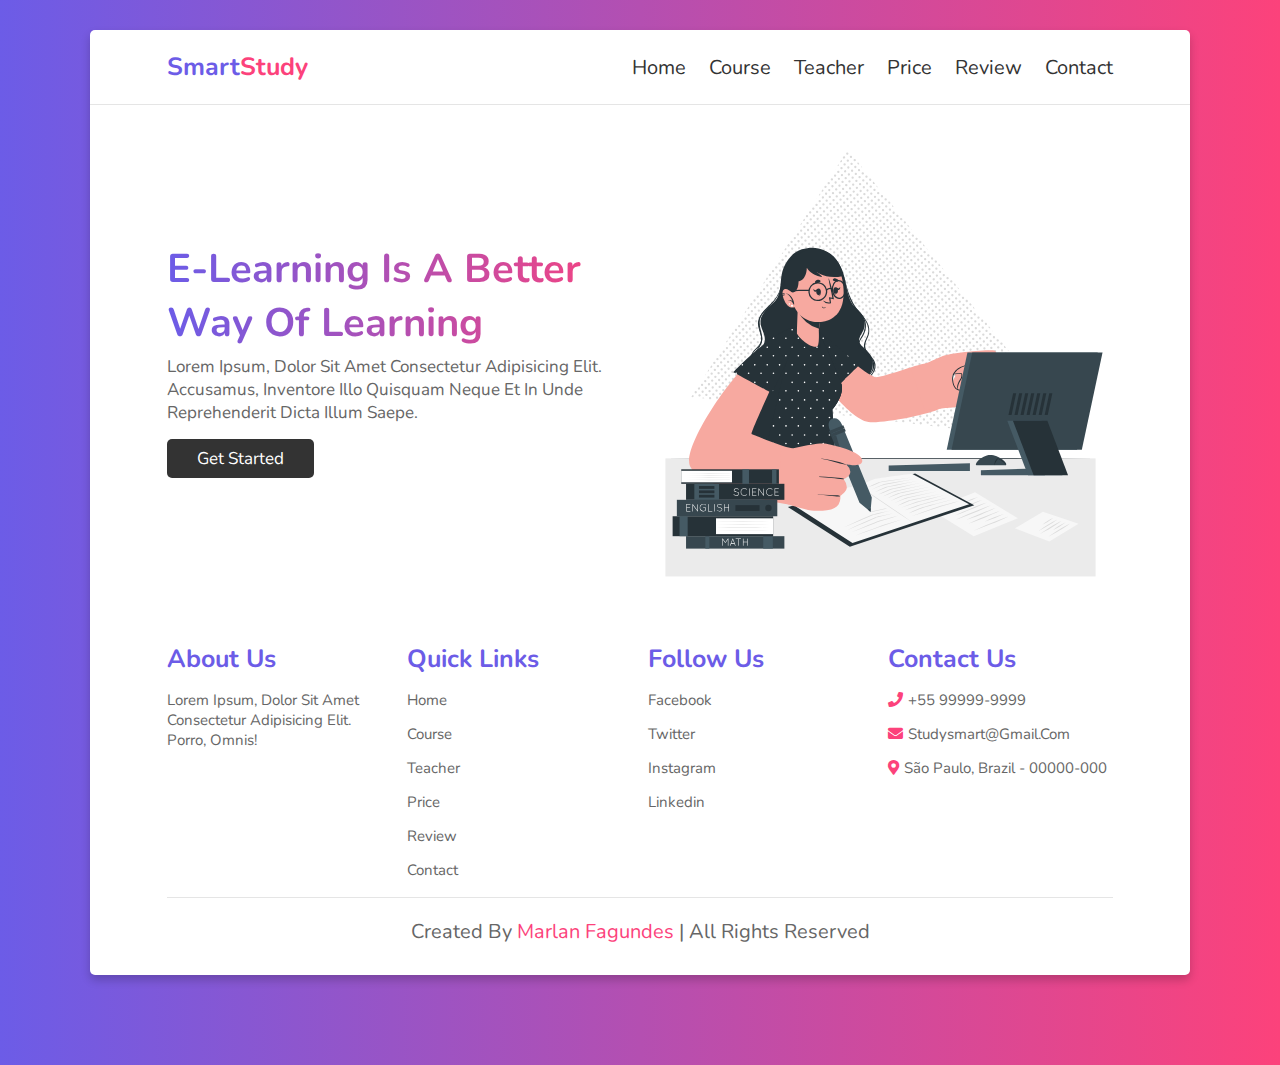
<file: index.html>
<!DOCTYPE html>
<html lang="pt-br">
  <head>
    <meta charset="UTF-8" />
    <meta http-equiv="X-UA-Compatible" content="IE=edge" />
    <meta name="viewport" content="width=device-width, initial-scale=1.0" />
    <title>home</title>

    <!-- font awesome cdn link -->
    <link
      rel="stylesheet"
      href="https://cdnjs.cloudflare.com/ajax/libs/font-awesome/5.15.4/css/all.min.css"
    />

    <!-- custom css file link -->
    <link rel="stylesheet" href="css/style.css" />
  </head>
  <body>
    <div class="container">
      <header>
        <a href="#" class="logo">Smart<span>Study</span></a>

        <div id="menu" class="fas fa-bars"></div>

        <nav class="navbar">
          <a href="index.html">home</a>
          <a href="course.html">course</a>
          <a href="teacher.html">teacher</a>
          <a href="price.html">price</a>
          <a href="review.html">review</a>
          <a href="contact.html">contact</a>
        </nav>
      </header>

      <!-- home section -->
      <section class="home">
        <div class="content">
          <h3>E-learning is a better way of learning</h3>
          <p>
            Lorem ipsum, dolor sit amet consectetur adipisicing elit. Accusamus,
            inventore illo quisquam neque et in unde reprehenderit dicta illum
            saepe.
          </p>
          <a href="#" class="btn">get started</a>
        </div>
        <div class="image">
          <img src="images/home-img.svg" alt="" />
        </div>
      </section>

      <!-- footer section -->
      <section class="footer">
        <div class="box-container">
          <div class="box">
            <h3>about us</h3>
            <p>
              Lorem ipsum, dolor sit amet consectetur adipisicing elit. Porro,
              omnis!
            </p>
          </div>

          <div class="box">
            <h3>quick links</h3>
            <a href="#">home</a>
            <a href="#">course</a>
            <a href="#">teacher</a>
            <a href="#">price</a>
            <a href="#">review</a>
            <a href="#">contact</a>
          </div>

          <div class="box">
            <h3>follow us</h3>
            <a href="#">facebook</a>
            <a href="#">twitter</a>
            <a href="#">instagram</a>
            <a href="#">linkedin</a>
          </div>

          <div class="box">
            <h3>contact us</h3>
            <p><i class="fas fa-phone"></i>+55 99999-9999</p>
            <p><i class="fas fa-envelope"></i>studysmart@gmail.com</p>
            <p>
              <i class="fas fa-map-marker-alt"></i>São Paulo, Brazil - 00000-000
            </p>
          </div>
        </div>
        <div class="credit">
          created by <span>marlan fagundes</span> | all rights reserved
        </div>
      </section>
    </div>

    <!-- custom js file link -->
    <script src="js/script.js"></script>
  </body>
</html>
</file>
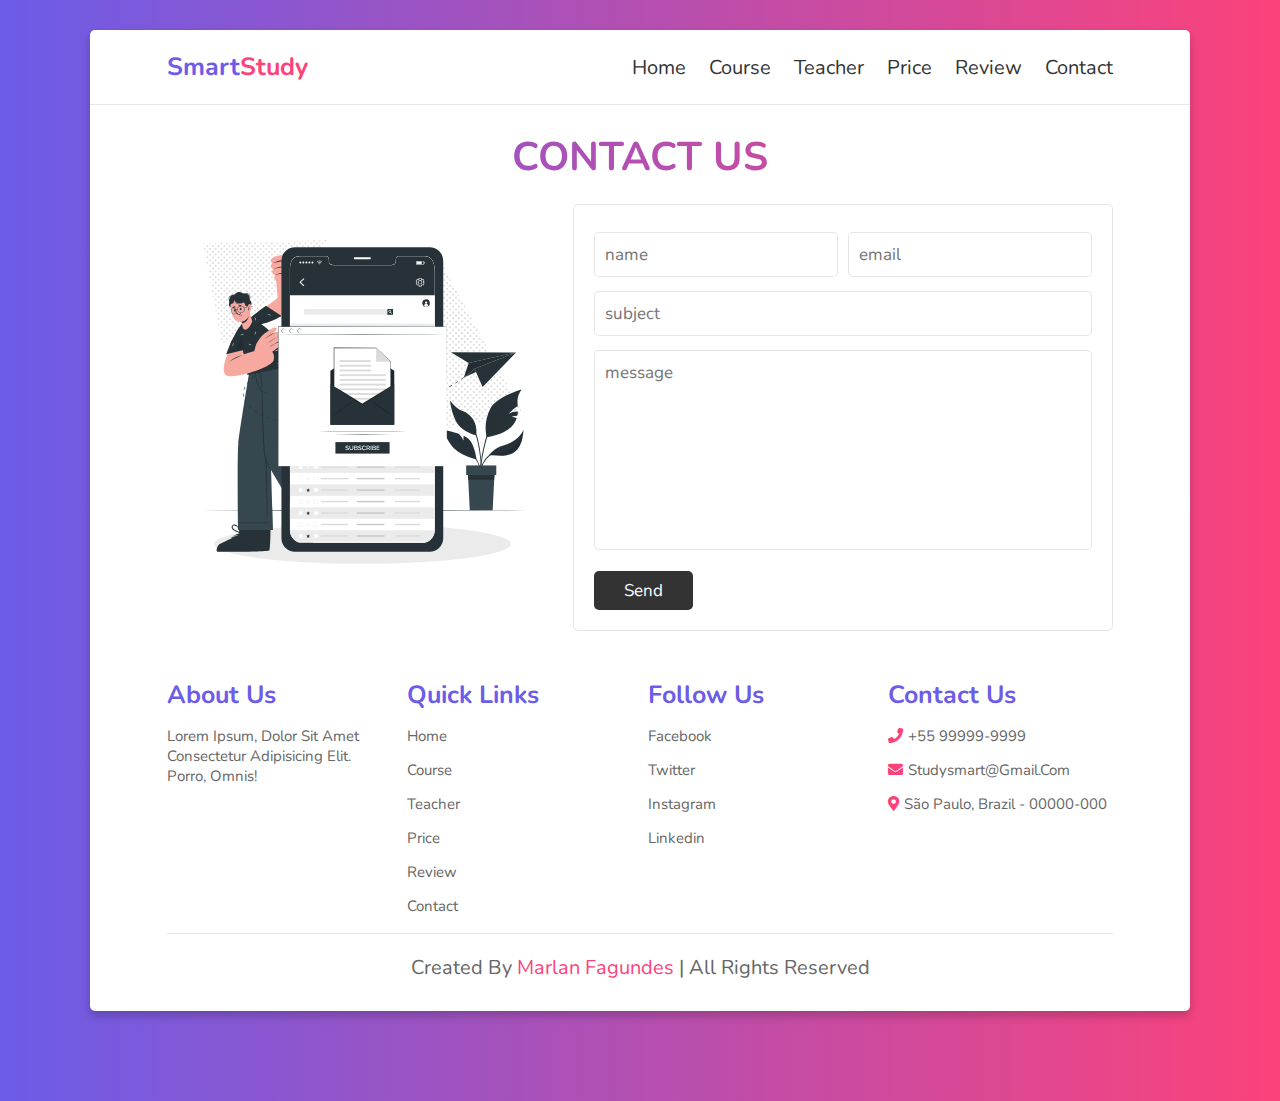
<file: contact.html>
<!DOCTYPE html>
<html lang="pt-br">
  <head>
    <meta charset="UTF-8" />
    <meta http-equiv="X-UA-Compatible" content="IE=edge" />
    <meta name="viewport" content="width=device-width, initial-scale=1.0" />
    <title>contact</title>

    <!-- font awesome cdn link -->
    <link
      rel="stylesheet"
      href="https://cdnjs.cloudflare.com/ajax/libs/font-awesome/5.15.4/css/all.min.css"
    />

    <!-- custom css file link -->
    <link rel="stylesheet" href="css/style.css" />
  </head>
  <body>
    <div class="container">
      <header>
        <a href="#" class="logo">Smart<span>Study</span></a>

        <div id="menu" class="menu fas fa-bars"></div>

        <nav class="navbar">
          <a href="index.html">home</a>
          <a href="course.html">course</a>
          <a href="teacher.html">teacher</a>
          <a href="price.html">price</a>
          <a href="review.html">review</a>
          <a href="contact.html">contact</a>
        </nav>
      </header>

      <h1 class="heading">contact us</h1>

      <!-- contact section -->
      <section class="contact">
        <div class="image">
          <img src="images/contact-img.svg" alt="" />
        </div>

        <form action="">
          <div class="inputBox">
            <input type="text" placeholder="name" />
            <input type="email" placeholder="email" />
          </div>

          <input type="text" placeholder="subject" class="box" />

          <textarea
            placeholder="message"
            name=""
            id=""
            cols="30"
            rows="10"
          ></textarea>

          <input type="submit" class="btn" value="send" />
        </form>
      </section>

      <!-- footer section -->
      <section class="footer">
        <div class="box-container">
          <div class="box">
            <h3>about us</h3>
            <p>
              Lorem ipsum, dolor sit amet consectetur adipisicing elit. Porro,
              omnis!
            </p>
          </div>

          <div class="box">
            <h3>quick links</h3>
            <a href="#">home</a>
            <a href="#">course</a>
            <a href="#">teacher</a>
            <a href="#">price</a>
            <a href="#">review</a>
            <a href="#">contact</a>
          </div>

          <div class="box">
            <h3>follow us</h3>
            <a href="#">facebook</a>
            <a href="#">twitter</a>
            <a href="#">instagram</a>
            <a href="#">linkedin</a>
          </div>

          <div class="box">
            <h3>contact us</h3>
            <p><i class="fas fa-phone"></i>+55 99999-9999</p>
            <p><i class="fas fa-envelope"></i>studysmart@gmail.com</p>
            <p>
              <i class="fas fa-map-marker-alt"></i>São Paulo, Brazil - 00000-000
            </p>
          </div>
        </div>
        <div class="credit">
          created by <span>marlan fagundes</span> | all rights reserved
        </div>
      </section>
    </div>
    <!-- custom js file link -->
    <script src="js/script.js"></script>
  </body>
</html>
</file>
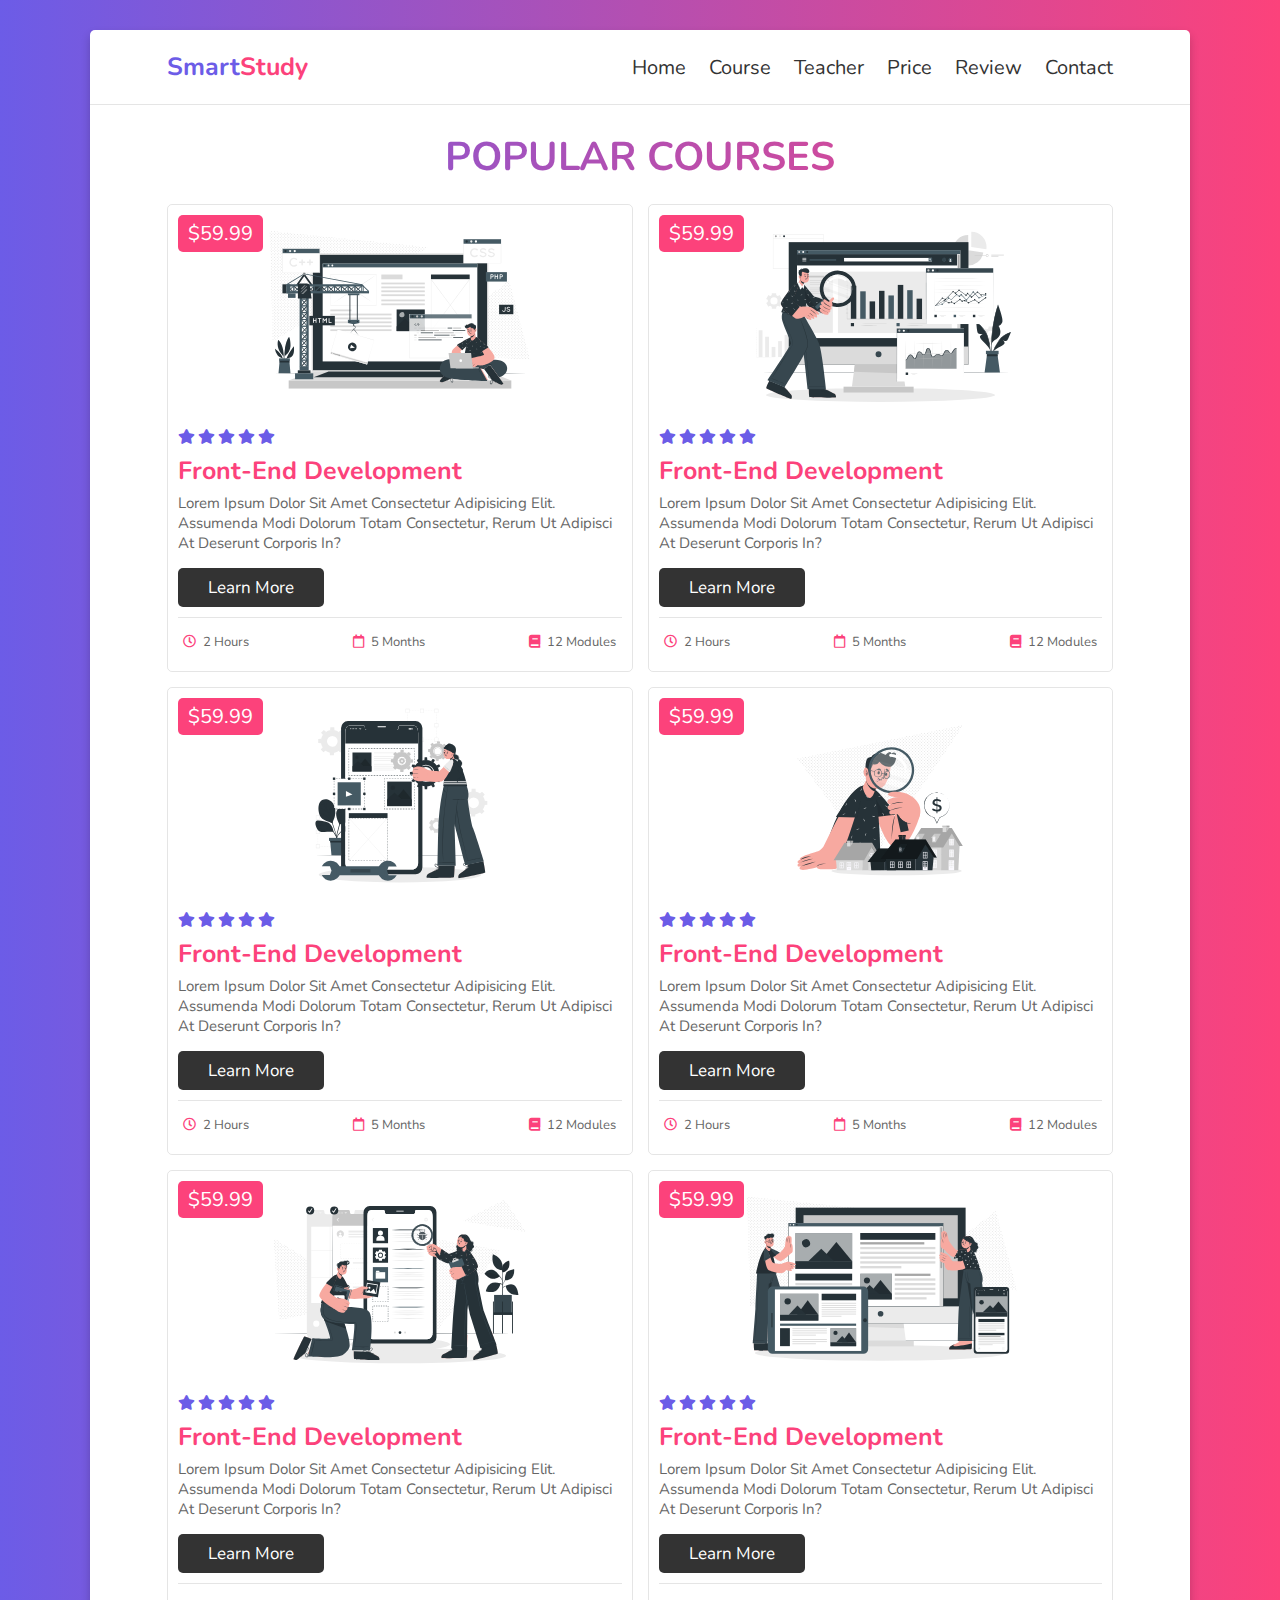
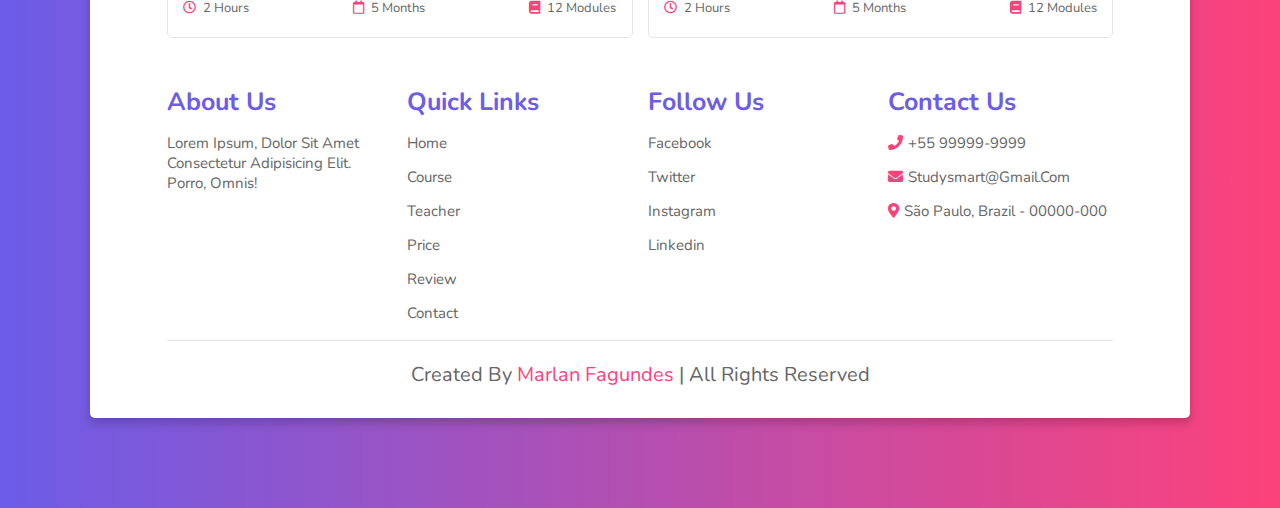
<file: course.html>
<!DOCTYPE html>
<html lang="pt-br">
  <head>
    <meta charset="UTF-8" />
    <meta http-equiv="X-UA-Compatible" content="IE=edge" />
    <meta name="viewport" content="width=device-width, initial-scale=1.0" />
    <title>course</title>

    <!-- font awesome cdn link -->
    <link
      rel="stylesheet"
      href="https://cdnjs.cloudflare.com/ajax/libs/font-awesome/5.15.4/css/all.min.css"
    />

    <!-- custom css file link -->
    <link rel="stylesheet" href="css/style.css" />
  </head>
  <body>
    <div class="container">
      <header>
        <a href="#" class="logo">Smart<span>Study</span></a>

        <div id="menu" class="menu fas fa-bars"></div>

        <nav class="navbar">
          <a href="index.html">home</a>
          <a href="course.html">course</a>
          <a href="teacher.html">teacher</a>
          <a href="price.html">price</a>
          <a href="review.html">review</a>
          <a href="contact.html">contact</a>
        </nav>
      </header>

      <h1 class="heading">popular courses</h1>

      <!-- course section -->
      <section class="course">
        <div class="box">
          <span class="amount">$59.99</span>
          <img src="images/course-1.svg" alt="" />
          <div class="stars">
            <i class="fas fa-star"></i>
            <i class="fas fa-star"></i>
            <i class="fas fa-star"></i>
            <i class="fas fa-star"></i>
            <i class="fas fa-star"></i>
          </div>
          <h3>front-end development</h3>
          <p>
            Lorem ipsum dolor sit amet consectetur adipisicing elit. Assumenda
            modi dolorum totam consectetur, rerum ut adipisci at deserunt
            corporis in?
          </p>
          <a href="#" class="btn">learn more</a>
          <div class="icons">
            <p><i class="far fa-clock"></i> 2 hours</p>
            <p><i class="far fa-calendar"></i> 5 months</p>
            <p><i class="fas fa-book"></i> 12 modules</p>
          </div>
        </div>

        <div class="box">
          <span class="amount">$59.99</span>
          <img src="images/course-2.svg" alt="" />
          <div class="stars">
            <i class="fas fa-star"></i>
            <i class="fas fa-star"></i>
            <i class="fas fa-star"></i>
            <i class="fas fa-star"></i>
            <i class="fas fa-star"></i>
          </div>
          <h3>front-end development</h3>
          <p>
            Lorem ipsum dolor sit amet consectetur adipisicing elit. Assumenda
            modi dolorum totam consectetur, rerum ut adipisci at deserunt
            corporis in?
          </p>
          <a href="#" class="btn">learn more</a>
          <div class="icons">
            <p><i class="far fa-clock"></i> 2 hours</p>
            <p><i class="far fa-calendar"></i> 5 months</p>
            <p><i class="fas fa-book"></i> 12 modules</p>
          </div>
        </div>

        <div class="box">
          <span class="amount">$59.99</span>
          <img src="images/course-3.svg" alt="" />
          <div class="stars">
            <i class="fas fa-star"></i>
            <i class="fas fa-star"></i>
            <i class="fas fa-star"></i>
            <i class="fas fa-star"></i>
            <i class="fas fa-star"></i>
          </div>
          <h3>front-end development</h3>
          <p>
            Lorem ipsum dolor sit amet consectetur adipisicing elit. Assumenda
            modi dolorum totam consectetur, rerum ut adipisci at deserunt
            corporis in?
          </p>
          <a href="#" class="btn">learn more</a>
          <div class="icons">
            <p><i class="far fa-clock"></i> 2 hours</p>
            <p><i class="far fa-calendar"></i> 5 months</p>
            <p><i class="fas fa-book"></i> 12 modules</p>
          </div>
        </div>

        <div class="box">
          <span class="amount">$59.99</span>
          <img src="images/course-4.svg" alt="" />
          <div class="stars">
            <i class="fas fa-star"></i>
            <i class="fas fa-star"></i>
            <i class="fas fa-star"></i>
            <i class="fas fa-star"></i>
            <i class="fas fa-star"></i>
          </div>
          <h3>front-end development</h3>
          <p>
            Lorem ipsum dolor sit amet consectetur adipisicing elit. Assumenda
            modi dolorum totam consectetur, rerum ut adipisci at deserunt
            corporis in?
          </p>
          <a href="#" class="btn">learn more</a>
          <div class="icons">
            <p><i class="far fa-clock"></i> 2 hours</p>
            <p><i class="far fa-calendar"></i> 5 months</p>
            <p><i class="fas fa-book"></i> 12 modules</p>
          </div>
        </div>

        <div class="box">
          <span class="amount">$59.99</span>
          <img src="images/course-5.svg" alt="" />
          <div class="stars">
            <i class="fas fa-star"></i>
            <i class="fas fa-star"></i>
            <i class="fas fa-star"></i>
            <i class="fas fa-star"></i>
            <i class="fas fa-star"></i>
          </div>
          <h3>front-end development</h3>
          <p>
            Lorem ipsum dolor sit amet consectetur adipisicing elit. Assumenda
            modi dolorum totam consectetur, rerum ut adipisci at deserunt
            corporis in?
          </p>
          <a href="#" class="btn">learn more</a>
          <div class="icons">
            <p><i class="far fa-clock"></i> 2 hours</p>
            <p><i class="far fa-calendar"></i> 5 months</p>
            <p><i class="fas fa-book"></i> 12 modules</p>
          </div>
        </div>

        <div class="box">
          <span class="amount">$59.99</span>
          <img src="images/course-6.svg" alt="" />
          <div class="stars">
            <i class="fas fa-star"></i>
            <i class="fas fa-star"></i>
            <i class="fas fa-star"></i>
            <i class="fas fa-star"></i>
            <i class="fas fa-star"></i>
          </div>
          <h3>front-end development</h3>
          <p>
            Lorem ipsum dolor sit amet consectetur adipisicing elit. Assumenda
            modi dolorum totam consectetur, rerum ut adipisci at deserunt
            corporis in?
          </p>
          <a href="#" class="btn">learn more</a>
          <div class="icons">
            <p><i class="far fa-clock"></i> 2 hours</p>
            <p><i class="far fa-calendar"></i> 5 months</p>
            <p><i class="fas fa-book"></i> 12 modules</p>
          </div>
        </div>
      </section>

      <!-- footer section -->
      <section class="footer">
        <div class="box-container">
          <div class="box">
            <h3>about us</h3>
            <p>
              Lorem ipsum, dolor sit amet consectetur adipisicing elit. Porro,
              omnis!
            </p>
          </div>

          <div class="box">
            <h3>quick links</h3>
            <a href="#">home</a>
            <a href="#">course</a>
            <a href="#">teacher</a>
            <a href="#">price</a>
            <a href="#">review</a>
            <a href="#">contact</a>
          </div>

          <div class="box">
            <h3>follow us</h3>
            <a href="#">facebook</a>
            <a href="#">twitter</a>
            <a href="#">instagram</a>
            <a href="#">linkedin</a>
          </div>

          <div class="box">
            <h3>contact us</h3>
            <p><i class="fas fa-phone"></i>+55 99999-9999</p>
            <p><i class="fas fa-envelope"></i>studysmart@gmail.com</p>
            <p>
              <i class="fas fa-map-marker-alt"></i>São Paulo, Brazil - 00000-000
            </p>
          </div>
        </div>
        <div class="credit">
          created by <span>marlan fagundes</span> | all rights reserved
        </div>
      </section>
    </div>
    <!-- custom js file link -->
    <script src="js/script.js"></script>
  </body>
</html>
</file>
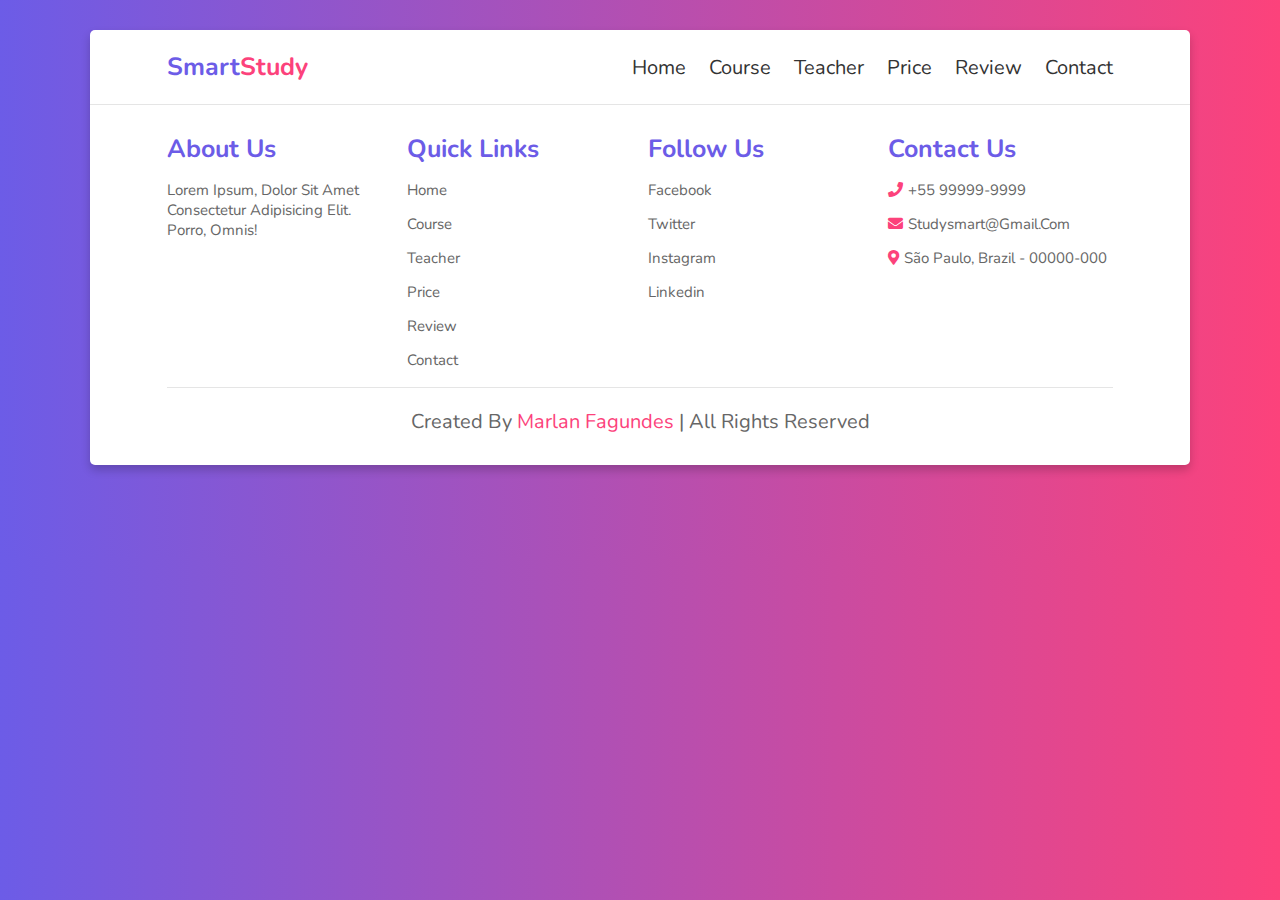
<file: home.html>
<!DOCTYPE html>
<html lang="pt-br">
  <head>
    <meta charset="UTF-8" />
    <meta http-equiv="X-UA-Compatible" content="IE=edge" />
    <meta name="viewport" content="width=device-width, initial-scale=1.0" />
    <title>home</title>

    <!-- font awesome cdn link -->
    <link
      rel="stylesheet"
      href="https://cdnjs.cloudflare.com/ajax/libs/font-awesome/5.15.4/css/all.min.css"
    />

    <!-- custom css file link -->
    <link rel="stylesheet" href="css/style.css" />
  </head>
  <body>
    <div class="container">
      <header>
        <a href="#" class="logo">Smart<span>Study</span></a>

        <div id="menu" class="fas fa-bars"></div>

        <nav class="navbar">
          <a href="home.html">home</a>
          <a href="course.html">course</a>
          <a href="teacher.html">teacher</a>
          <a href="price.html">price</a>
          <a href="review.html">review</a>
          <a href="contact.html">contact</a>
        </nav>
      </header>

      <!-- home section -->

      <!-- footer section -->
      <section class="footer">
        <div class="box-container">
          <div class="box">
            <h3>about us</h3>
            <p>
              Lorem ipsum, dolor sit amet consectetur adipisicing elit. Porro,
              omnis!
            </p>
          </div>

          <div class="box">
            <h3>quick links</h3>
            <a href="#">home</a>
            <a href="#">course</a>
            <a href="#">teacher</a>
            <a href="#">price</a>
            <a href="#">review</a>
            <a href="#">contact</a>
          </div>

          <div class="box">
            <h3>follow us</h3>
            <a href="#">facebook</a>
            <a href="#">twitter</a>
            <a href="#">instagram</a>
            <a href="#">linkedin</a>
          </div>

          <div class="box">
            <h3>contact us</h3>
            <p><i class="fas fa-phone"></i>+55 99999-9999</p>
            <p><i class="fas fa-envelope"></i>studysmart@gmail.com</p>
            <p>
              <i class="fas fa-map-marker-alt"></i>São Paulo, Brazil - 00000-000
            </p>
          </div>
        </div>
        <div class="credit">
          created by <span>marlan fagundes</span> | all rights reserved
        </div>
      </section>
    </div>

    <!-- custom js file link -->
    <script src="js/script.js"></script>
  </body>
</html>
</file>
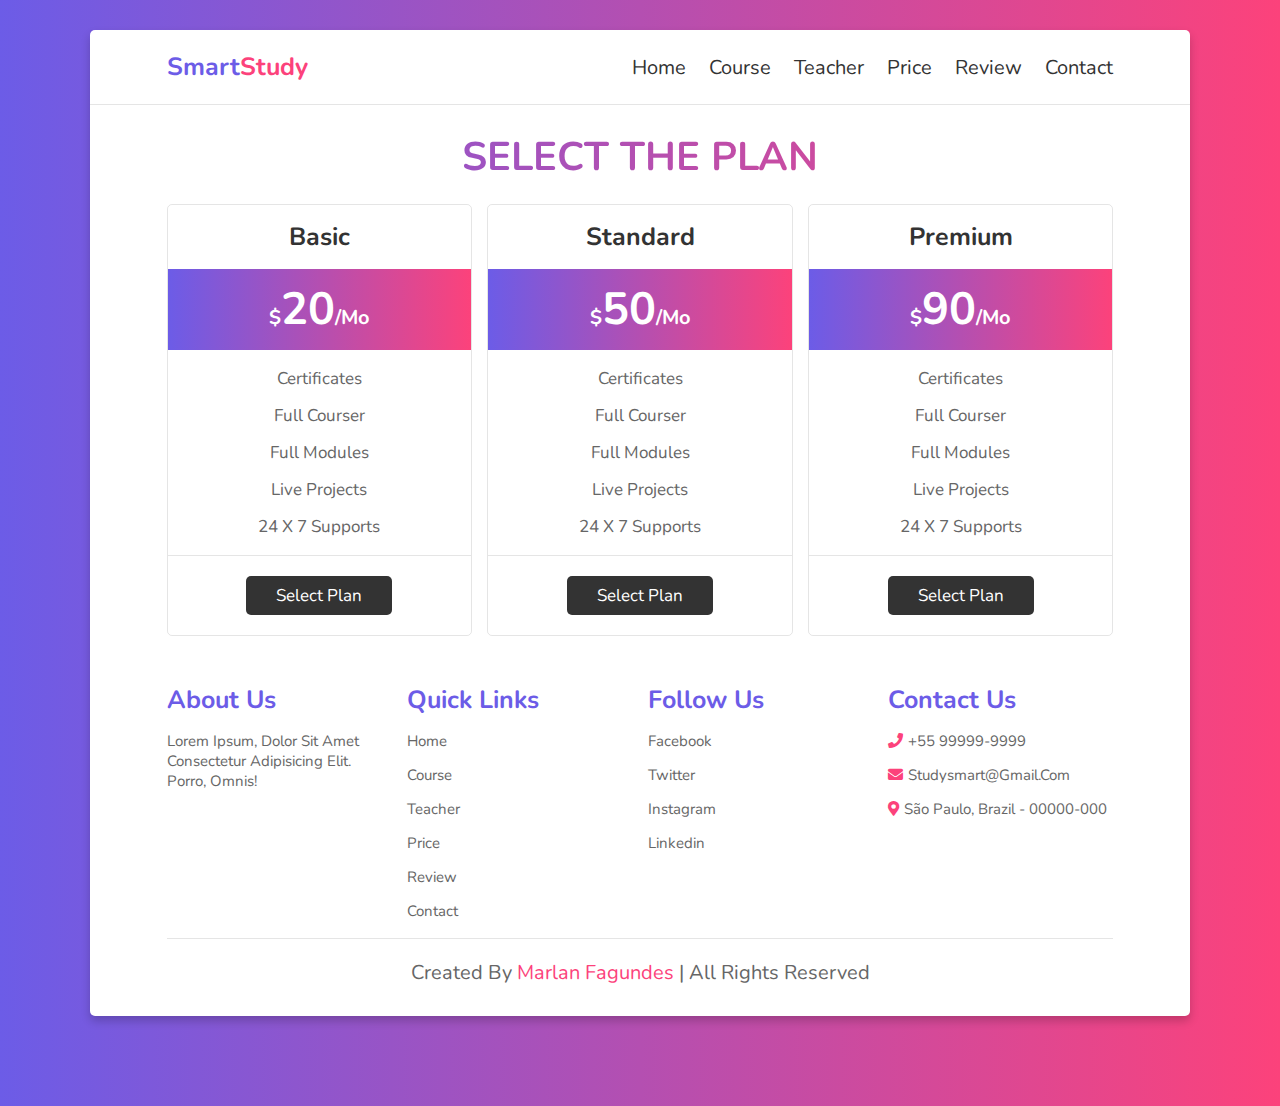
<file: price.html>
<!DOCTYPE html>
<html lang="pt-br">
  <head>
    <meta charset="UTF-8" />
    <meta http-equiv="X-UA-Compatible" content="IE=edge" />
    <meta name="viewport" content="width=device-width, initial-scale=1.0" />
    <title>price</title>

    <!-- font awesome cdn link -->
    <link
      rel="stylesheet"
      href="https://cdnjs.cloudflare.com/ajax/libs/font-awesome/5.15.4/css/all.min.css"
    />

    <!-- custom css file link -->
    <link rel="stylesheet" href="css/style.css" />
  </head>
  <body>
    <div class="container">
      <header>
        <a href="#" class="logo">Smart<span>Study</span></a>

        <div id="menu" class="menu fas fa-bars"></div>

        <nav class="navbar">
          <a href="index.html">home</a>
          <a href="course.html">course</a>
          <a href="teacher.html">teacher</a>
          <a href="price.html">price</a>
          <a href="review.html">review</a>
          <a href="contact.html">contact</a>
        </nav>
      </header>

      <h1 class="heading">select the plan</h1>

      <!-- price section -->
      <section class="price">
        <div class="box">
          <h3>basic</h3>
          <div class="amount"><span>$</span>20<span>/mo</span></div>
          <ul>
            <li>certificates</li>
            <li>full courser</li>
            <li>full modules</li>
            <li>live projects</li>
            <li>24 x 7 supports</li>
          </ul>
          <a href="#" class="btn">select plan</a>
        </div>

        <div class="box">
          <h3>standard</h3>
          <div class="amount"><span>$</span>50<span>/mo</span></div>
          <ul>
            <li>certificates</li>
            <li>full courser</li>
            <li>full modules</li>
            <li>live projects</li>
            <li>24 x 7 supports</li>
          </ul>
          <a href="#" class="btn">select plan</a>
        </div>

        <div class="box">
          <h3>premium</h3>
          <div class="amount"><span>$</span>90<span>/mo</span></div>
          <ul>
            <li>certificates</li>
            <li>full courser</li>
            <li>full modules</li>
            <li>live projects</li>
            <li>24 x 7 supports</li>
          </ul>
          <a href="#" class="btn">select plan</a>
        </div>
      </section>

      <!-- footer section -->
      <section class="footer">
        <div class="box-container">
          <div class="box">
            <h3>about us</h3>
            <p>
              Lorem ipsum, dolor sit amet consectetur adipisicing elit. Porro,
              omnis!
            </p>
          </div>

          <div class="box">
            <h3>quick links</h3>
            <a href="#">home</a>
            <a href="#">course</a>
            <a href="#">teacher</a>
            <a href="#">price</a>
            <a href="#">review</a>
            <a href="#">contact</a>
          </div>

          <div class="box">
            <h3>follow us</h3>
            <a href="#">facebook</a>
            <a href="#">twitter</a>
            <a href="#">instagram</a>
            <a href="#">linkedin</a>
          </div>

          <div class="box">
            <h3>contact us</h3>
            <p><i class="fas fa-phone"></i>+55 99999-9999</p>
            <p><i class="fas fa-envelope"></i>studysmart@gmail.com</p>
            <p>
              <i class="fas fa-map-marker-alt"></i>São Paulo, Brazil - 00000-000
            </p>
          </div>
        </div>
        <div class="credit">
          created by <span>marlan fagundes</span> | all rights reserved
        </div>
      </section>
    </div>
    <!-- custom js file link -->
    <script src="js/script.js"></script>
  </body>
</html>
</file>
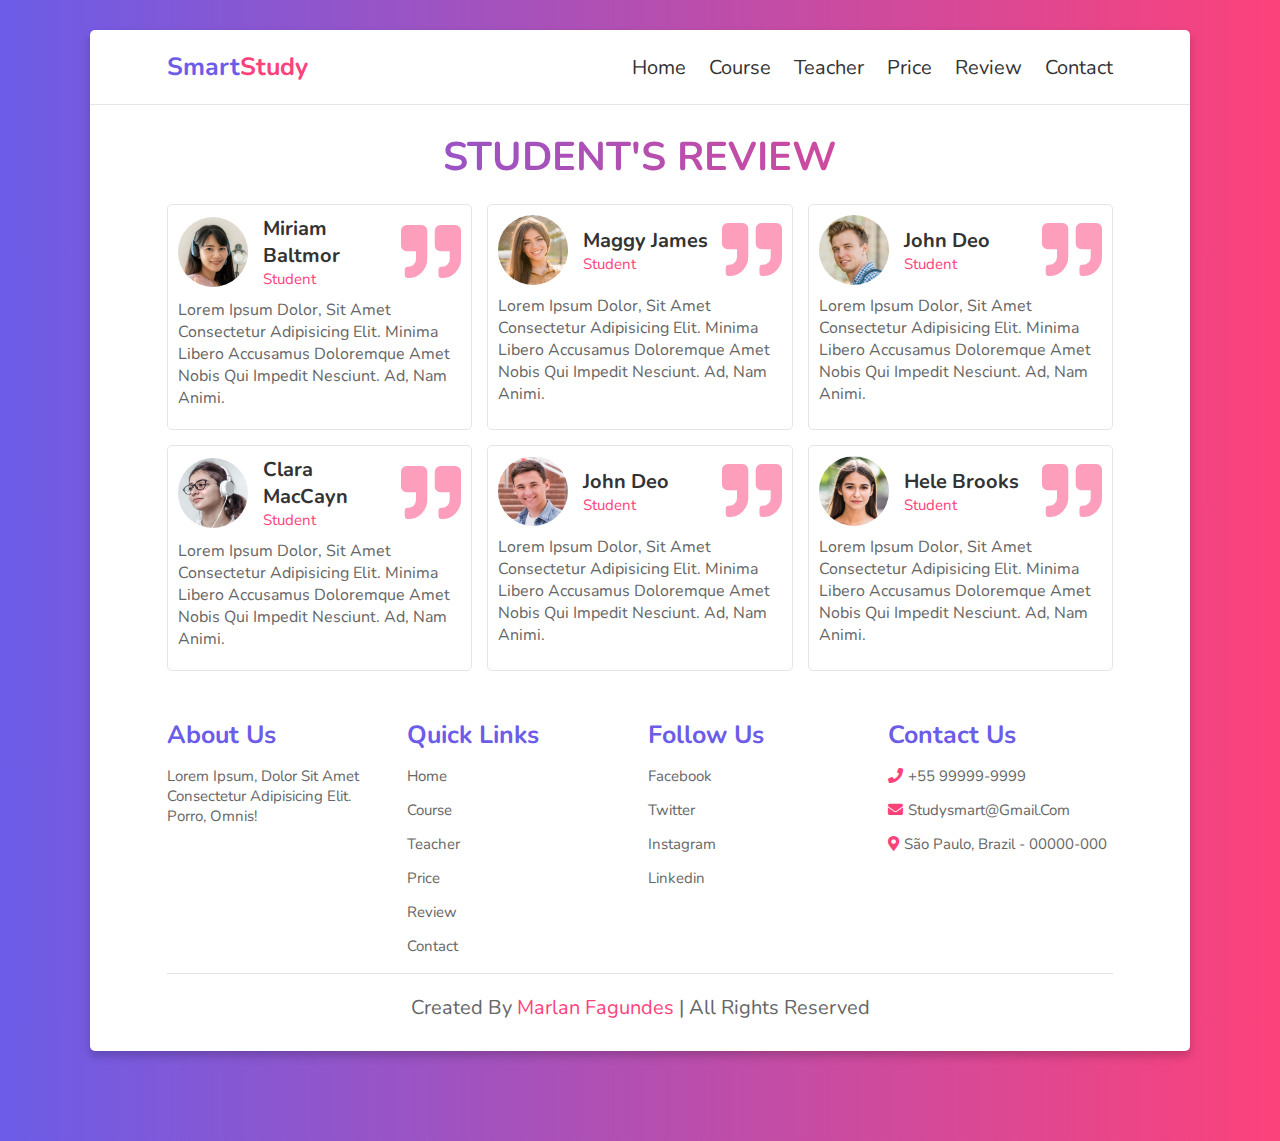
<file: review.html>
<!DOCTYPE html>
<html lang="pt-br">
  <head>
    <meta charset="UTF-8" />
    <meta http-equiv="X-UA-Compatible" content="IE=edge" />
    <meta name="viewport" content="width=device-width, initial-scale=1.0" />
    <title>review</title>

    <!-- font awesome cdn link -->
    <link
      rel="stylesheet"
      href="https://cdnjs.cloudflare.com/ajax/libs/font-awesome/5.15.4/css/all.min.css"
    />

    <!-- custom css file link -->
    <link rel="stylesheet" href="css/style.css" />
  </head>
  <body>
    <div class="container">
      <header>
        <a href="#" class="logo">Smart<span>Study</span></a>

        <div id="menu" class="menu fas fa-bars"></div>

        <nav class="navbar">
          <a href="index.html">home</a>
          <a href="course.html">course</a>
          <a href="teacher.html">teacher</a>
          <a href="price.html">price</a>
          <a href="review.html">review</a>
          <a href="contact.html">contact</a>
        </nav>
      </header>

      <h1 class="heading">student's review</h1>

      <!-- review section -->
      <section class="review">
        <div class="box">
          <div class="student">
            <div class="student-info">
              <img src="images/student-1.png" alt="" />
              <div class="info">
                <h3>miriam baltmor</h3>
                <span>student</span>
              </div>
            </div>
            <i class="fas fa-quote-right"></i>
          </div>
          <p class="text">
            Lorem ipsum dolor, sit amet consectetur adipisicing elit. Minima
            libero accusamus doloremque amet nobis qui impedit nesciunt. Ad, nam
            animi.
          </p>
        </div>

        <div class="box">
          <div class="student">
            <div class="student-info">
              <img src="images/student-2.png" alt="" />
              <div class="info">
                <h3>maggy james</h3>
                <span>student</span>
              </div>
            </div>
            <i class="fas fa-quote-right"></i>
          </div>
          <p class="text">
            Lorem ipsum dolor, sit amet consectetur adipisicing elit. Minima
            libero accusamus doloremque amet nobis qui impedit nesciunt. Ad, nam
            animi.
          </p>
        </div>

        <div class="box">
          <div class="student">
            <div class="student-info">
              <img src="images/student-3.png" alt="" />
              <div class="info">
                <h3>john deo</h3>
                <span>student</span>
              </div>
            </div>
            <i class="fas fa-quote-right"></i>
          </div>
          <p class="text">
            Lorem ipsum dolor, sit amet consectetur adipisicing elit. Minima
            libero accusamus doloremque amet nobis qui impedit nesciunt. Ad, nam
            animi.
          </p>
        </div>

        <div class="box">
          <div class="student">
            <div class="student-info">
              <img src="images/student-4.png" alt="" />
              <div class="info">
                <h3>clara macCayn</h3>
                <span>student</span>
              </div>
            </div>
            <i class="fas fa-quote-right"></i>
          </div>
          <p class="text">
            Lorem ipsum dolor, sit amet consectetur adipisicing elit. Minima
            libero accusamus doloremque amet nobis qui impedit nesciunt. Ad, nam
            animi.
          </p>
        </div>

        <div class="box">
          <div class="student">
            <div class="student-info">
              <img src="images/student-5.png" alt="" />
              <div class="info">
                <h3>john deo</h3>
                <span>student</span>
              </div>
            </div>
            <i class="fas fa-quote-right"></i>
          </div>
          <p class="text">
            Lorem ipsum dolor, sit amet consectetur adipisicing elit. Minima
            libero accusamus doloremque amet nobis qui impedit nesciunt. Ad, nam
            animi.
          </p>
        </div>

        <div class="box">
          <div class="student">
            <div class="student-info">
              <img src="images/student-6.png" alt="" />
              <div class="info">
                <h3>hele brooks</h3>
                <span>student</span>
              </div>
            </div>
            <i class="fas fa-quote-right"></i>
          </div>
          <p class="text">
            Lorem ipsum dolor, sit amet consectetur adipisicing elit. Minima
            libero accusamus doloremque amet nobis qui impedit nesciunt. Ad, nam
            animi.
          </p>
        </div>
      </section>
      <!-- footer section -->
      <section class="footer">
        <div class="box-container">
          <div class="box">
            <h3>about us</h3>
            <p>
              Lorem ipsum, dolor sit amet consectetur adipisicing elit. Porro,
              omnis!
            </p>
          </div>

          <div class="box">
            <h3>quick links</h3>
            <a href="#">home</a>
            <a href="#">course</a>
            <a href="#">teacher</a>
            <a href="#">price</a>
            <a href="#">review</a>
            <a href="#">contact</a>
          </div>

          <div class="box">
            <h3>follow us</h3>
            <a href="#">facebook</a>
            <a href="#">twitter</a>
            <a href="#">instagram</a>
            <a href="#">linkedin</a>
          </div>

          <div class="box">
            <h3>contact us</h3>
            <p><i class="fas fa-phone"></i>+55 99999-9999</p>
            <p><i class="fas fa-envelope"></i>studysmart@gmail.com</p>
            <p>
              <i class="fas fa-map-marker-alt"></i>São Paulo, Brazil - 00000-000
            </p>
          </div>
        </div>
        <div class="credit">
          created by <span>marlan fagundes</span> | all rights reserved
        </div>
      </section>
    </div>
    <!-- custom js file link -->
    <script src="js/script.js"></script>
  </body>
</html>
</file>
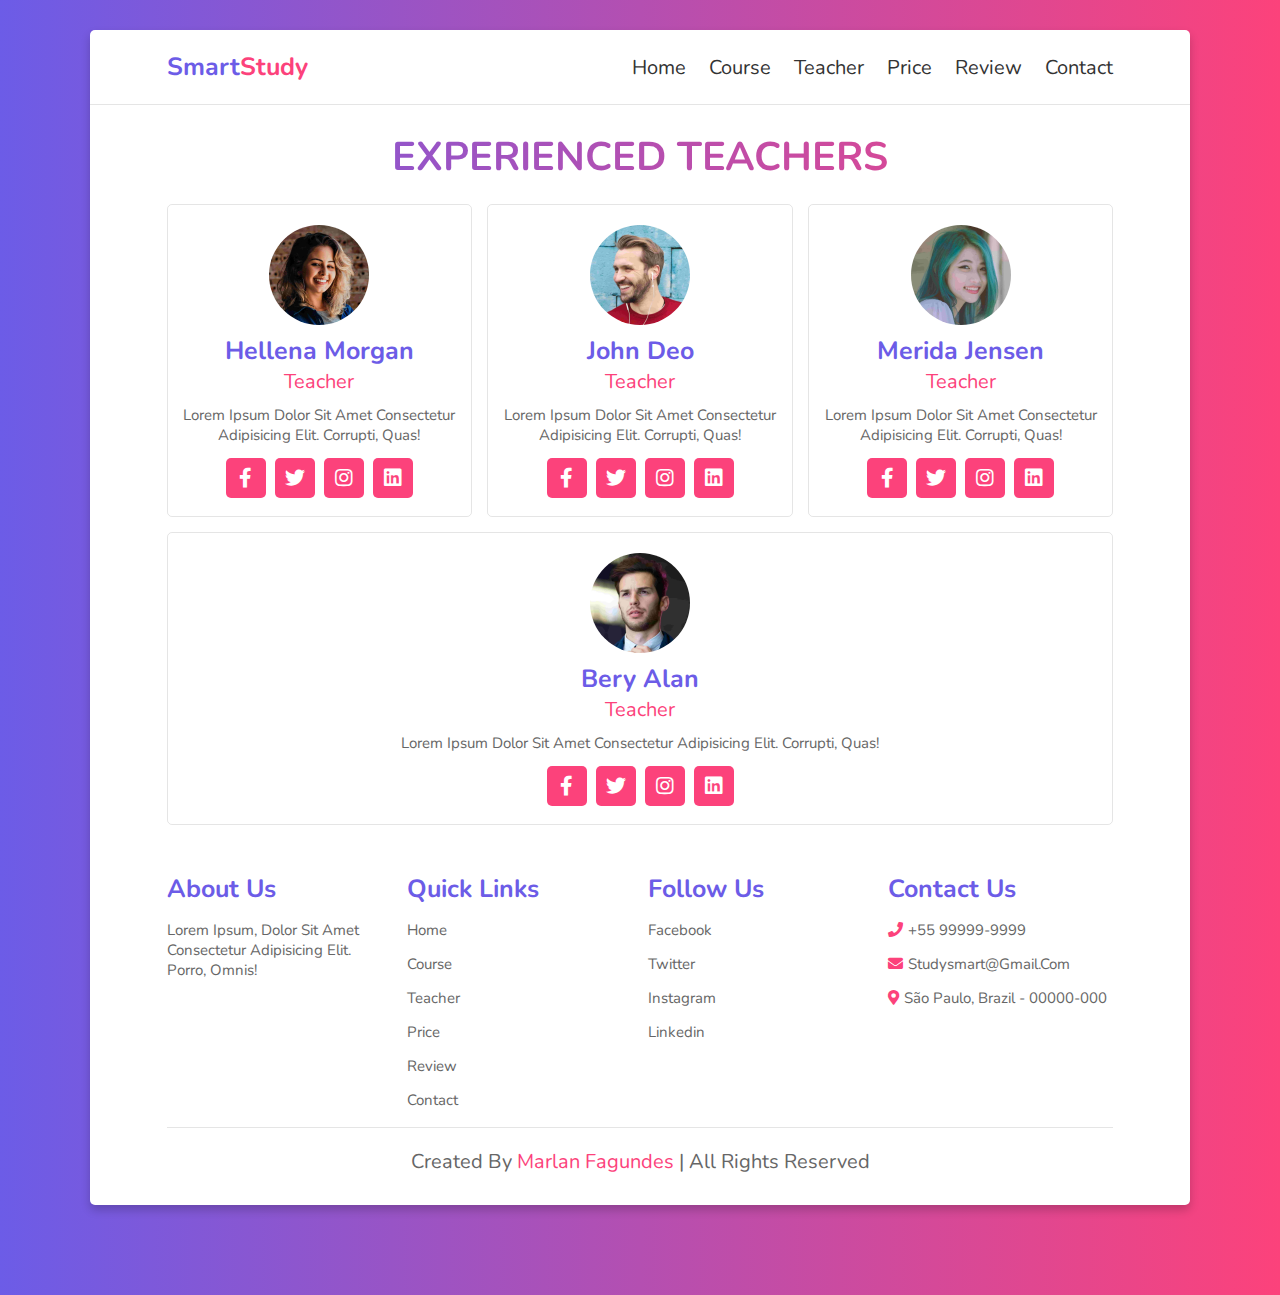
<file: teacher.html>
<!DOCTYPE html>
<html lang="pt-br">
  <head>
    <meta charset="UTF-8" />
    <meta http-equiv="X-UA-Compatible" content="IE=edge" />
    <meta name="viewport" content="width=device-width, initial-scale=1.0" />
    <title>teacher</title>

    <!-- font awesome cdn link -->
    <link
      rel="stylesheet"
      href="https://cdnjs.cloudflare.com/ajax/libs/font-awesome/5.15.4/css/all.min.css"
    />

    <!-- custom css file link -->
    <link rel="stylesheet" href="css/style.css" />
  </head>
  <body>
    <div class="container">
      <header>
        <a href="#" class="logo">Smart<span>Study</span></a>

        <div id="menu" class="menu fas fa-bars"></div>

        <nav class="navbar">
          <a href="index.html">home</a>
          <a href="course.html">course</a>
          <a href="teacher.html">teacher</a>
          <a href="price.html">price</a>
          <a href="review.html">review</a>
          <a href="contact.html">contact</a>
        </nav>
      </header>

      <h1 class="heading">experienced teachers</h1>

      <!-- tacher section -->
      <section class="teacher">
        <div class="box">
          <img src="images/teacher-1.png" alt="" />
          <h3>hellena morgan</h3>
          <span>teacher</span>
          <p>
            Lorem ipsum dolor sit amet consectetur adipisicing elit. Corrupti,
            quas!
          </p>
          <div class="share">
            <a href="#" class="fab fa-facebook-f"></a>
            <a href="#" class="fab fa-twitter"></a>
            <a href="#" class="fab fa-instagram"></a>
            <a href="#" class="fab fa-linkedin"></a>
          </div>
        </div>

        <div class="box">
          <img src="images/teacher-2.png" alt="" />
          <h3>john deo</h3>
          <span>teacher</span>
          <p>
            Lorem ipsum dolor sit amet consectetur adipisicing elit. Corrupti,
            quas!
          </p>
          <div class="share">
            <a href="#" class="fab fa-facebook-f"></a>
            <a href="#" class="fab fa-twitter"></a>
            <a href="#" class="fab fa-instagram"></a>
            <a href="#" class="fab fa-linkedin"></a>
          </div>
        </div>

        <div class="box">
          <img src="images/teacher-3.png" alt="" />
          <h3>merida jensen</h3>
          <span>teacher</span>
          <p>
            Lorem ipsum dolor sit amet consectetur adipisicing elit. Corrupti,
            quas!
          </p>
          <div class="share">
            <a href="#" class="fab fa-facebook-f"></a>
            <a href="#" class="fab fa-twitter"></a>
            <a href="#" class="fab fa-instagram"></a>
            <a href="#" class="fab fa-linkedin"></a>
          </div>
        </div>

        <div class="box">
          <img src="images/teacher-4.png" alt="" />
          <h3>bery alan</h3>
          <span>teacher</span>
          <p>
            Lorem ipsum dolor sit amet consectetur adipisicing elit. Corrupti,
            quas!
          </p>
          <div class="share">
            <a href="#" class="fab fa-facebook-f"></a>
            <a href="#" class="fab fa-twitter"></a>
            <a href="#" class="fab fa-instagram"></a>
            <a href="#" class="fab fa-linkedin"></a>
          </div>
        </div>
      </section>

      <!-- footer section -->
      <section class="footer">
        <div class="box-container">
          <div class="box">
            <h3>about us</h3>
            <p>
              Lorem ipsum, dolor sit amet consectetur adipisicing elit. Porro,
              omnis!
            </p>
          </div>

          <div class="box">
            <h3>quick links</h3>
            <a href="#">home</a>
            <a href="#">course</a>
            <a href="#">teacher</a>
            <a href="#">price</a>
            <a href="#">review</a>
            <a href="#">contact</a>
          </div>

          <div class="box">
            <h3>follow us</h3>
            <a href="#">facebook</a>
            <a href="#">twitter</a>
            <a href="#">instagram</a>
            <a href="#">linkedin</a>
          </div>

          <div class="box">
            <h3>contact us</h3>
            <p><i class="fas fa-phone"></i>+55 99999-9999</p>
            <p><i class="fas fa-envelope"></i>studysmart@gmail.com</p>
            <p>
              <i class="fas fa-map-marker-alt"></i>São Paulo, Brazil - 00000-000
            </p>
          </div>
        </div>
        <div class="credit">
          created by <span>marlan fagundes</span> | all rights reserved
        </div>
      </section>
    </div>
    <!-- custom js file link -->
    <script src="js/script.js"></script>
  </body>
</html>
</file>
<file: css/style.css>
@import url('https://fonts.googleapis.com/css2?family=Nunito:wght@200;300;400;600;700&display=swap');

:root {
  --violet: #6c5ce7;
  --pink: #fc427b;
  --gradient: linear-gradient(90deg, var(--violet), var(--pink));
}

* {
  font-family: 'Nunito', sans-serif;
  margin: 0;
  padding: 0;
  box-sizing: border-box;
  outline: none;
  border: none;
  text-decoration: none;
  text-transform: capitalize;
  transition: all 0.2s ease-out;
}

html {
  font-size: 62.5%;
  overflow-x: hidden;
}

html::-webkit-scrollbar {
  width: 1rem;
}

html::-webkit-scrollbar-track {
  background: #333;
}

html::-webkit-scrollbar-thumb {
  background: #fff;
  border-radius: 5rem;
}

body {
  background: var(--gradient);
  padding: 3rem 7%;
  padding-bottom: 9rem;
}

section {
  padding: 2rem 7%;
}

.container {
  background: #fff;
  border-radius: 0.5rem;
  box-shadow: 0 0.5rem 1rem rgba(0, 0, 0, 0.2);
}

.heading {
  color: transparent;
  background: var(--gradient);
  -webkit-background-clip: text;
  background-clip: text;
  padding: 0 1rem;
  padding-top: 2.5rem;
  text-align: center;
  font-size: 4rem;
  text-transform: uppercase;
}

.btn {
  display: inline-block;
  margin-top: 1rem;
  padding: 0.8rem 3rem;
  border-radius: 0.5rem;
  background: #333;
  color: #fff;
  cursor: pointer;
  font-size: 1.7rem;
}

.btn:hover {
  background: var(--gradient);
}

header {
  display: flex;
  align-items: center;
  justify-content: space-between;
  width: 100%;
  padding: 2rem 7%;
  border-bottom: 0.1rem solid rgba(0, 0, 0, 0.1);
  position: relative;
  z-index: 1000;
}

header .logo {
  font-size: 2.5rem;
  color: var(--violet);
  font-weight: bold;
}

header .logo span {
  color: var(--pink);
}

header .navbar a {
  margin-left: 2rem;
  font-size: 2rem;
  color: #333;
}

header .navbar a:hover {
  color: var(--pink);
}

#menu {
  font-size: 2.5rem;
  padding: 0.5rem 1rem;
  border-radius: 0.3rem;
  border: 0.1rem solid rgba(0, 0, 0, 0.2);
  cursor: pointer;
  display: none;
}

.home {
  display: flex;
  flex-wrap: wrap;
  gap: 1.5rem;
  align-items: center;
}

.home .content {
  flex: 1 1 40rem;
}

.home .image {
  flex: 1 1 40rem;
}

.home .image img {
  width: 100%;
}

.home .content h3 {
  color: transparent;
  background: var(--gradient);
  -webkit-background-clip: text;
  background-clip: text;
  font-size: 4rem;
}

.home .content p {
  padding: 0.5rem 0;
  font-size: 1.7rem;
  color: #666;
}

.course {
  display: flex;
  flex-wrap: wrap;
  gap: 1.5rem;
}

.course .box {
  flex: 1 1 35rem;
  border-radius: 0.5rem;
  border: 0.1rem solid rgba(0, 0, 0, 0.1);
  padding: 1rem;
  position: relative;
}

.course .box img {
  height: 20rem;
  width: 100%;
}

.course .box .amount {
  position: absolute;
  top: 1rem;
  left: 1rem;
  font-size: 2rem;
  padding: 0.5rem 1rem;
  background: var(--pink);
  color: #fff;
  border-radius: 0.5rem;
}

.course .box .stars i {
  color: var(--violet);
  font-size: 1.5rem;
  padding: 1rem 0;
}

.course .box h3 {
  color: var(--pink);
  font-size: 2.5rem;
}

.course .box p {
  color: #666;
  font-size: 1.5rem;
  padding: 0.5rem 0;
}

.course .icons {
  display: flex;
  justify-content: space-between;
  border-top: 0.1rem solid rgba(0, 0, 0, 0.1);
  margin-top: 1rem;
  padding: 0.5rem;
  padding-top: 1rem;
}

.course .icons p {
  color: #666;
  font-size: 1.3rem;
}

.course .icons p i {
  padding-right: 0.4rem;
  color: var(--pink);
}

.teacher {
  display: flex;
  flex-wrap: wrap;
  gap: 1.5rem;
}

.teacher .box {
  flex: 1 1 23rem;
  border: 0.1rem solid rgba(0, 0, 0, 0.1);
  border-radius: 0.5rem;
  padding: 1.5rem;
  text-align: center;
}

.teacher .box img {
  height: 10rem;
  width: 10rem;
  margin: 0.5rem 0;
  border-radius: 50%;
  object-fit: cover;
}

.teacher .box h3 {
  color: var(--violet);
  font-size: 2.5rem;
}

.teacher .box span {
  color: var(--pink);
  font-size: 2rem;
}

.teacher .box p {
  color: #666;
  font-size: 1.5rem;
  padding: 1rem 0;
}

.teacher .box .share a {
  height: 4rem;
  width: 4rem;
  line-height: 4rem;
  font-size: 2rem;
  background: var(--pink);
  border-radius: 0.5rem;
  margin: 0.3rem;
  color: #fff;
}

.teacher .box .share a:hover {
  background: var(--violet);
}

.price {
  display: flex;
  flex-wrap: wrap;
  gap: 1.5rem;
}

.price .box {
  flex: 1 1 30rem;
  text-align: center;
  border: 0.1rem solid rgba(0, 0, 0, 0.1);
  border-radius: 0.5rem;
}

.price .box h3 {
  font-size: 2.5rem;
  color: #333;
  padding: 1.5rem 0;
}

.price .box .amount {
  font-size: 4.5rem;
  color: #fff;
  padding: 1rem 0;
  background: var(--gradient);
  font-weight: bold;
}

.price .box .amount span {
  font-size: 2rem;
}

.price .box ul {
  border-bottom: 0.1rem solid rgba(0, 0, 0, 0.1);
  padding: 1rem 0;
  list-style: none;
}

.price .box ul li {
  padding: 0.7rem 0;
  font-size: 1.7rem;
  color: #666;
}

.price .box .btn {
  margin: 2rem 0;
}

.review {
  display: flex;
  flex-wrap: wrap;
  gap: 1.5rem;
}

.review .box {
  border-radius: 0.5rem;
  border: 0.1rem solid rgba(0, 0, 0, 0.1);
  padding: 1rem;
  flex: 1 1 30rem;
}

.review .box .student {
  display: flex;
  align-items: center;
  justify-content: space-between;
}

.review .box .student .student-info {
  display: flex;
  align-items: center;
}

.review .box .student i {
  font-size: 6rem;
  color: var(--pink);
  opacity: 0.5;
}

.review .box .student .student-info img {
  border-radius: 50%;
  object-fit: cover;
  height: 7rem;
  width: 7rem;
  margin-right: 1.5rem;
}

.review .box .student .student-info h3 {
  font-size: 2rem;
  color: #333;
}

.review .box .student .student-info span {
  font-size: 1.5rem;
  color: var(--pink);
}

.review .box .text {
  padding: 1rem 0;
  font-size: 1.6rem;
  color: #666;
}

.contact {
  display: flex;
  flex-wrap: wrap;
  gap: 1.5rem;
}

.contact .image {
  flex: 1 1 35rem;
}

.contact .image img {
  width: 100%;
}

.contact form {
  flex: 1 1 50rem;
  border: 0.1rem solid rgba(0, 0, 0, 0.1);
  border-radius: 0.5rem;
  padding: 2rem;
}

.contact form .inputBox {
  display: flex;
  justify-content: space-between;
  flex-wrap: wrap;
}

.contact form .inputBox input,
.contact form .box,
.contact form textarea {
  width: 100%;
  padding: 1rem;
  margin: 0.7rem 0;
  font-size: 1.7rem;
  border: 0.1rem solid rgba(0, 0, 0, 0.1);
  border-radius: 0.5rem;
  text-transform: none;
  color: #333;
}

.contact form .inputBox input:focus,
.contact form .box:focus,
.contact form textarea:focus {
  border-color: var(--pink);
}

.contact form .inputBox input {
  width: 49%;
}

.contact form textarea {
  height: 20rem;
  resize: none;
}

/* footer styles starts */

.footer .box-container {
  display: flex;
  flex-wrap: wrap;
  gap: 1.5rem;
}

.footer .box-container .box {
  flex: 1 1 20rem;
}

.footer .box-container .box h3 {
  font-size: 2.5rem;
  color: var(--violet);
  padding: 0.7rem 0;
}

.footer .box-container .box p {
  font-size: 1.5rem;
  color: #666;
  padding: 0.7rem 0;
}

.footer .box-container .box a {
  display: block;
  font-size: 1.5rem;
  color: #666;
  padding: 0.7rem 0;
}

.footer .box-container .box a:hover {
  color: var(--pink);
}

.footer .box-container .box p i {
  padding-right: 0.5rem;
  color: var(--pink);
}

.footer .credit {
  font-size: 2rem;
  margin-top: 1rem;
  padding: 1rem;
  padding-top: 2rem;
  text-align: center;
  border-top: 0.1rem solid rgba(0, 0, 0, 0.1);
  color: #666;
}

.footer .credit span {
  color: var(--pink);
}

/* footer styles ends */

/* media queries */

@media (max-width: 991px) {
  html {
    font-size: 55%;
  }

  body {
    padding: 1.5rem;
  }

  header {
    padding: 2rem;
  }

  section {
    padding: 2rem;
  }
}

@media (max-width: 768px) {
  #menu {
    display: initial;
  }

  header .navbar {
    position: absolute;
    top: 100%;
    left: 0;
    right: 0;
    background: #fff;
    border-top: 0.1rem solid rgba(0, 0, 0, 0.2);
    border-bottom: 0.1rem solid rgba(0, 0, 0, 0.2);
    clip-path: polygon(0 0, 100% 0, 100% 0, 0 0);
  }

  header .navbar.active {
    clip-path: polygon(0 0, 100% 0, 100% 100%, 0 100%);
  }

  header .navbar a {
    font-size: 2.5rem;
    display: block;
    margin: 2rem 0;
    text-align: center;
  }

  .contact form .inputBox input {
    width: 100%;
  }
}

@media (max-width: 400px) {
  html {
    font-size: 50%;
  }
}
</file>
